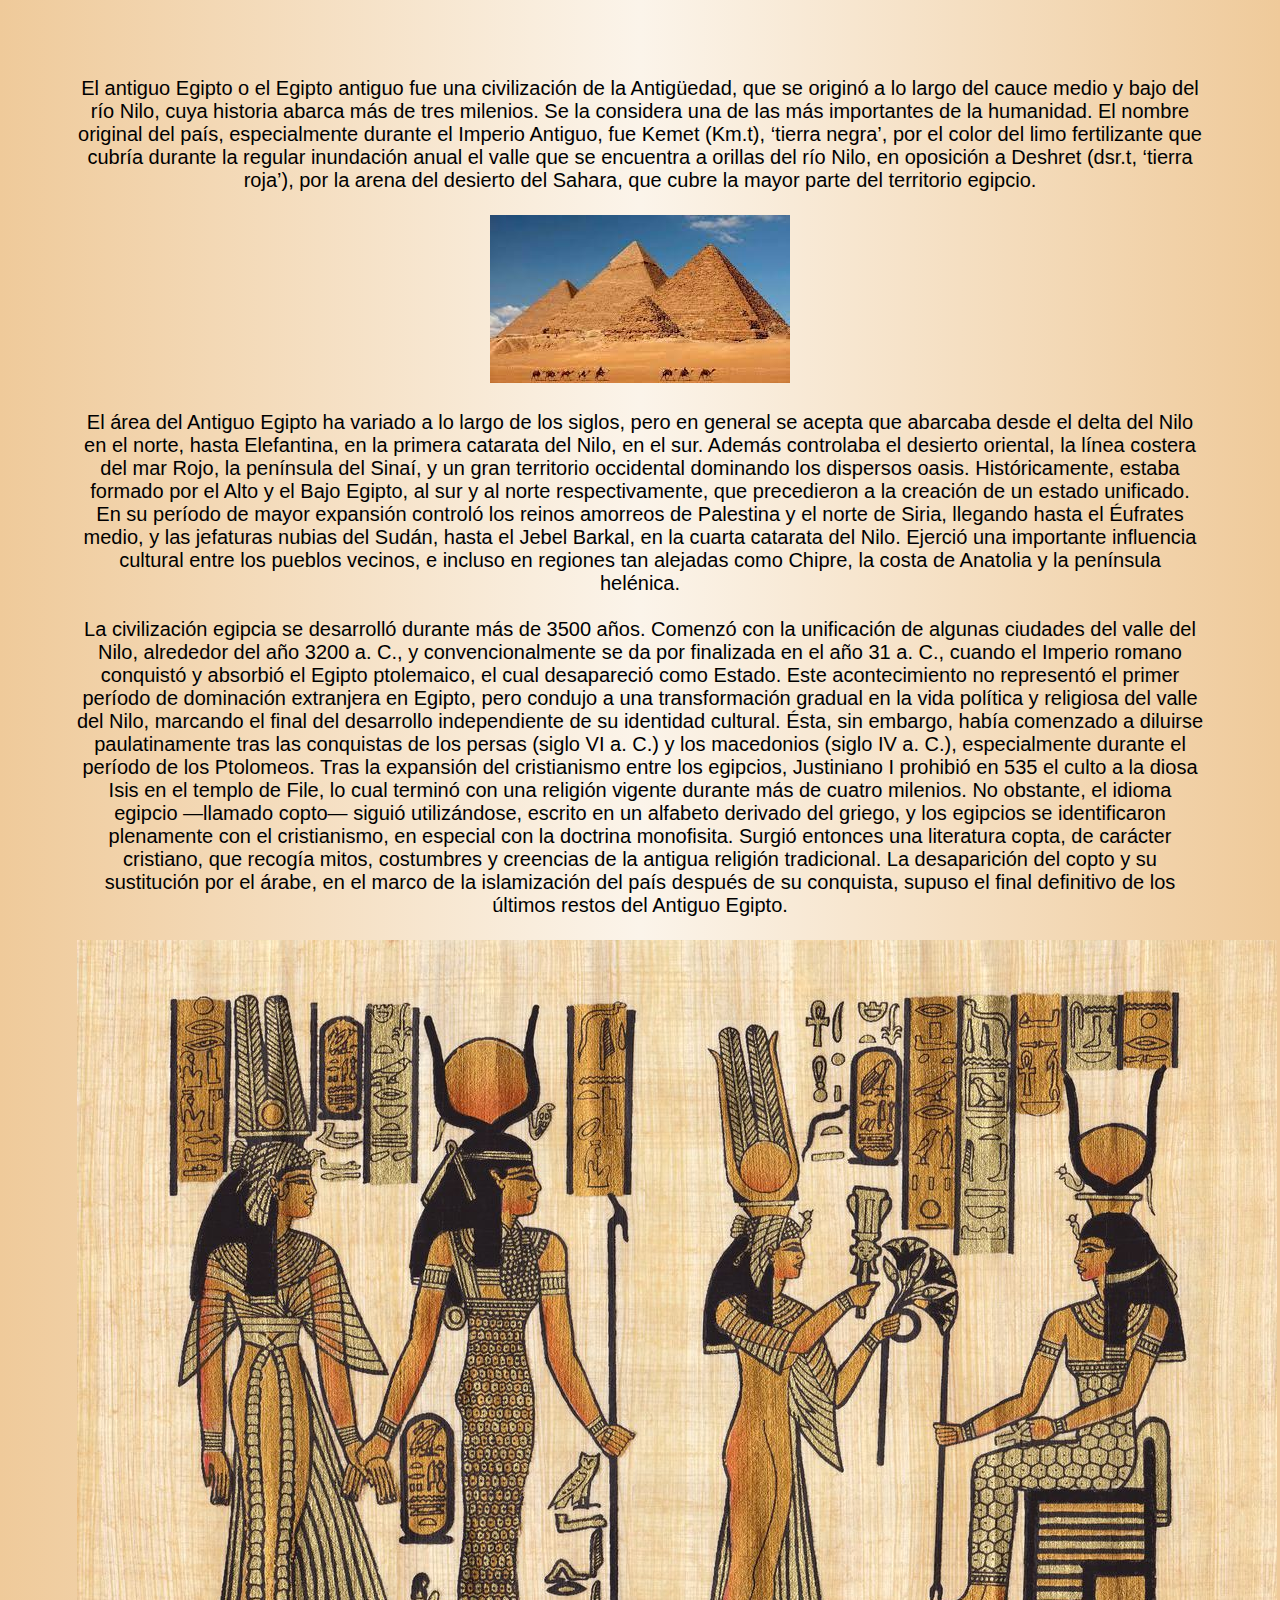
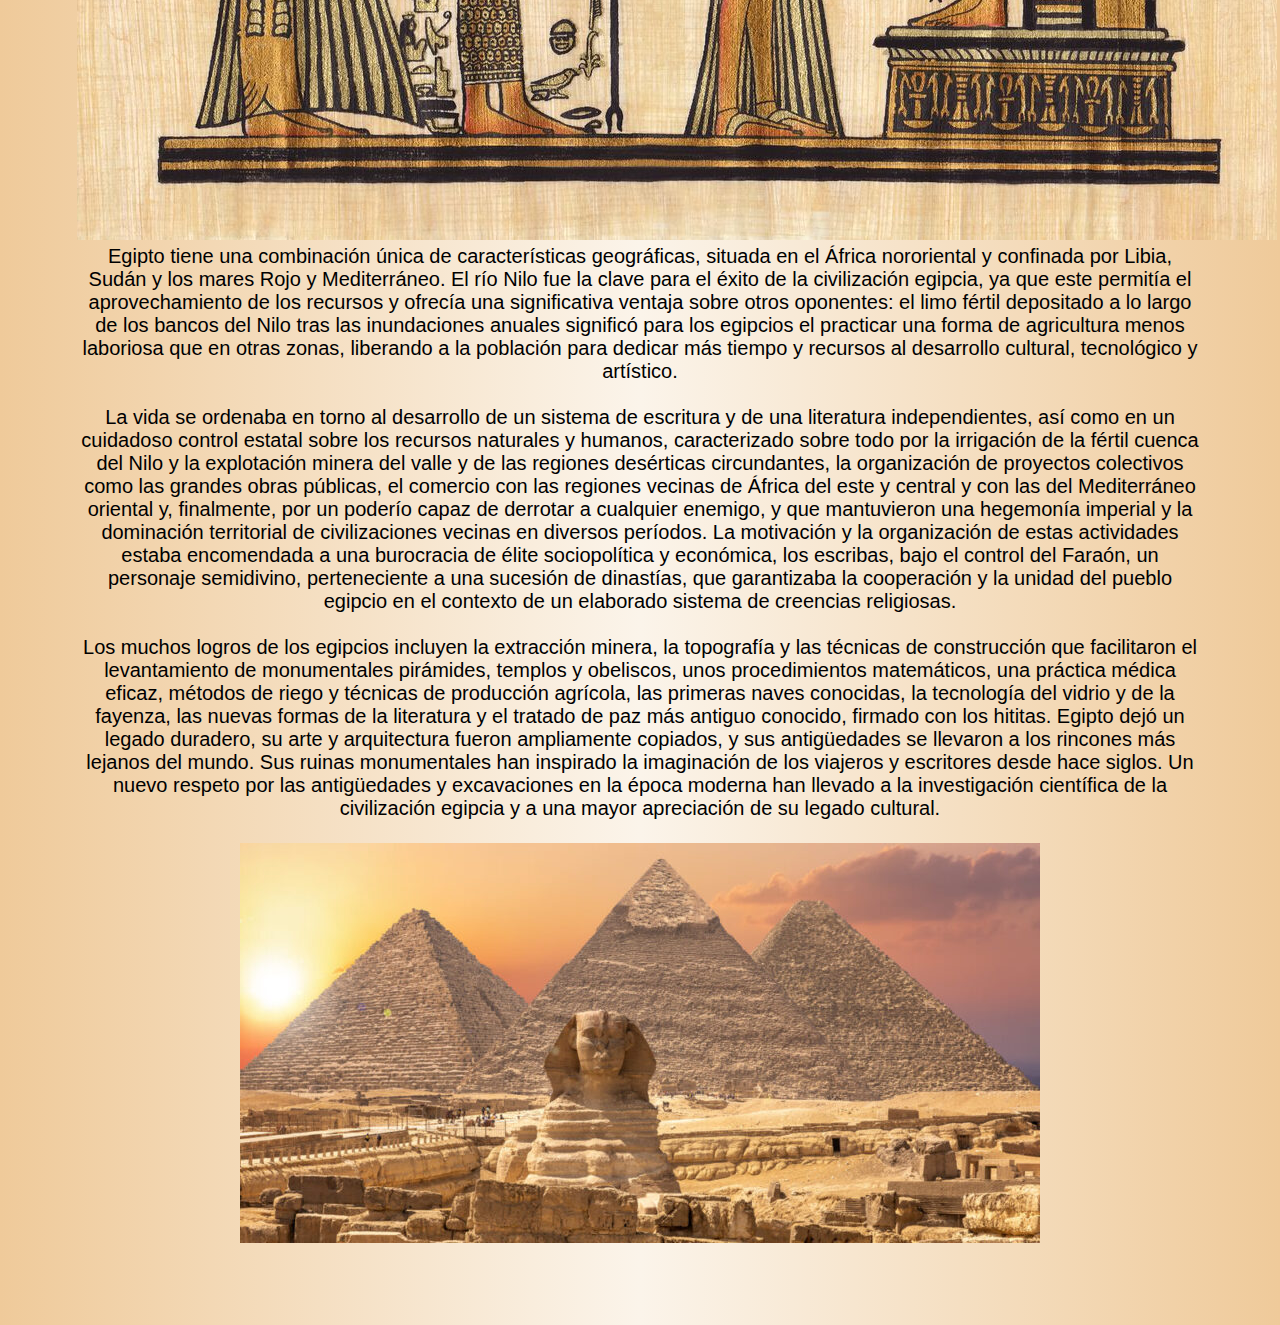
<file: PAG 2/egipto.html>
<!DOCTYPE html>
<html lang="en">
<head>
    <meta charset="UTF-8">
    <meta http-equiv="X-UA-Compatible" content="IE=edge">
    <meta name="viewport" content="width=device-width, initial-scale=1.0">
    <link rel="stylesheet" href="Assensts/css/styles.css">
    <title>Egipto</title>
</head>
<body>
    <div class=streaming>
    El antiguo Egipto o el Egipto antiguo fue una civilización de la Antigüedad, que se originó a lo largo del cauce medio y bajo del río Nilo, cuya historia abarca más de tres milenios. Se la considera una de las más importantes de la humanidad.​ El nombre original del país, especialmente durante el Imperio Antiguo, fue Kemet (Km.t), ‘tierra negra’, por el color del limo fertilizante que cubría durante la regular inundación anual el valle que se encuentra a orillas del río Nilo, en oposición a Deshret (dsr.t, ‘tierra roja’), por la arena del desierto del Sahara, que cubre la mayor parte del territorio egipcio.
<bR></bR>
<center><img src="Assensts/img/egipto1.jpg" ></center><br>
    El área del Antiguo Egipto ha variado a lo largo de los siglos, pero en general se acepta que abarcaba desde el delta del Nilo en el norte, hasta Elefantina, en la primera catarata del Nilo, en el sur. Además controlaba el desierto oriental, la línea costera del mar Rojo, la península del Sinaí, y un gran territorio occidental dominando los dispersos oasis. Históricamente, estaba formado por el Alto y el Bajo Egipto, al sur y al norte respectivamente, que precedieron a la creación de un estado unificado. En su período de mayor expansión controló los reinos amorreos de Palestina y el norte de Siria, llegando hasta el Éufrates medio, y las jefaturas nubias del Sudán, hasta el Jebel Barkal, en la cuarta catarata del Nilo. Ejerció una importante influencia cultural entre los pueblos vecinos, e incluso en regiones tan alejadas como Chipre, la costa de Anatolia y la península helénica.
    <bR></bR>   
    La civilización egipcia se desarrolló durante más de 3500 años. Comenzó con la unificación de algunas ciudades del valle del Nilo,​ alrededor del año 3200 a. C.,​ y convencionalmente se da por finalizada en el año 31 a. C., cuando el Imperio romano conquistó y absorbió el Egipto ptolemaico, el cual desapareció como Estado. Este acontecimiento no representó el primer período de dominación extranjera en Egipto, pero condujo a una transformación gradual en la vida política y religiosa del valle del Nilo, marcando el final del desarrollo independiente de su identidad cultural. Ésta, sin embargo, había comenzado a diluirse paulatinamente tras las conquistas de los persas (siglo VI a. C.) y los macedonios (siglo IV a. C.), especialmente durante el período de los Ptolomeos. Tras la expansión del cristianismo entre los egipcios, Justiniano I prohibió en 535 el culto a la diosa Isis en el templo de File, lo cual terminó con una religión vigente durante más de cuatro milenios. No obstante, el idioma egipcio —llamado copto— siguió utilizándose, escrito en un alfabeto derivado del griego, y los egipcios se identificaron plenamente con el cristianismo, en especial con la doctrina monofisita. Surgió entonces una literatura copta, de carácter cristiano, que recogía mitos, costumbres y creencias de la antigua religión tradicional. La desaparición del copto y su sustitución por el árabe, en el marco de la islamización del país después de su conquista, supuso el final definitivo de los últimos restos del Antiguo Egipto.
    <bR></bR>
    <center><img src="Assensts/img/egipto2.jpg"></center>
    Egipto tiene una combinación única de características geográficas, situada en el África nororiental y confinada por Libia, Sudán y los mares Rojo y Mediterráneo. El río Nilo fue la clave para el éxito de la civilización egipcia, ya que este permitía el aprovechamiento de los recursos y ofrecía una significativa ventaja sobre otros oponentes: el limo fértil depositado a lo largo de los bancos del Nilo tras las inundaciones anuales significó para los egipcios el practicar una forma de agricultura menos laboriosa que en otras zonas, liberando a la población para dedicar más tiempo y recursos al desarrollo cultural, tecnológico y artístico.
    <bR></bR>
    La vida se ordenaba en torno al desarrollo de un sistema de escritura y de una literatura independientes, así como en un cuidadoso control estatal sobre los recursos naturales y humanos, caracterizado sobre todo por la irrigación de la fértil cuenca del Nilo y la explotación minera del valle y de las regiones desérticas circundantes, la organización de proyectos colectivos como las grandes obras públicas, el comercio con las regiones vecinas de África del este y central y con las del Mediterráneo oriental y, finalmente, por un poderío capaz de derrotar a cualquier enemigo, y que mantuvieron una hegemonía imperial y la dominación territorial de civilizaciones vecinas en diversos períodos. La motivación y la organización de estas actividades estaba encomendada a una burocracia de élite sociopolítica y económica, los escribas, bajo el control del Faraón, un personaje semidivino, perteneciente a una sucesión de dinastías, que garantizaba la cooperación y la unidad del pueblo egipcio en el contexto de un elaborado sistema de creencias religiosas.
    <bR></bR>
    Los muchos logros de los egipcios incluyen la extracción minera, la topografía y las técnicas de construcción que facilitaron el levantamiento de monumentales pirámides, templos y obeliscos, unos procedimientos matemáticos, una práctica médica eficaz, métodos de riego y técnicas de producción agrícola, las primeras naves conocidas,​ la tecnología del vidrio y de la fayenza, las nuevas formas de la literatura y el tratado de paz más antiguo conocido, firmado con los hititas.​ Egipto dejó un legado duradero, su arte y arquitectura fueron ampliamente copiados, y sus antigüedades se llevaron a los rincones más lejanos del mundo. Sus ruinas monumentales han inspirado la imaginación de los viajeros y escritores desde hace siglos. Un nuevo respeto por las antigüedades y excavaciones en la época moderna han llevado a la investigación científica de la civilización egipcia y a una mayor apreciación de su legado cultural.
    <br><br><center> <img src="Assensts/img/egipto3.jpg"></center>
</div>
</body>
</html>
</file>
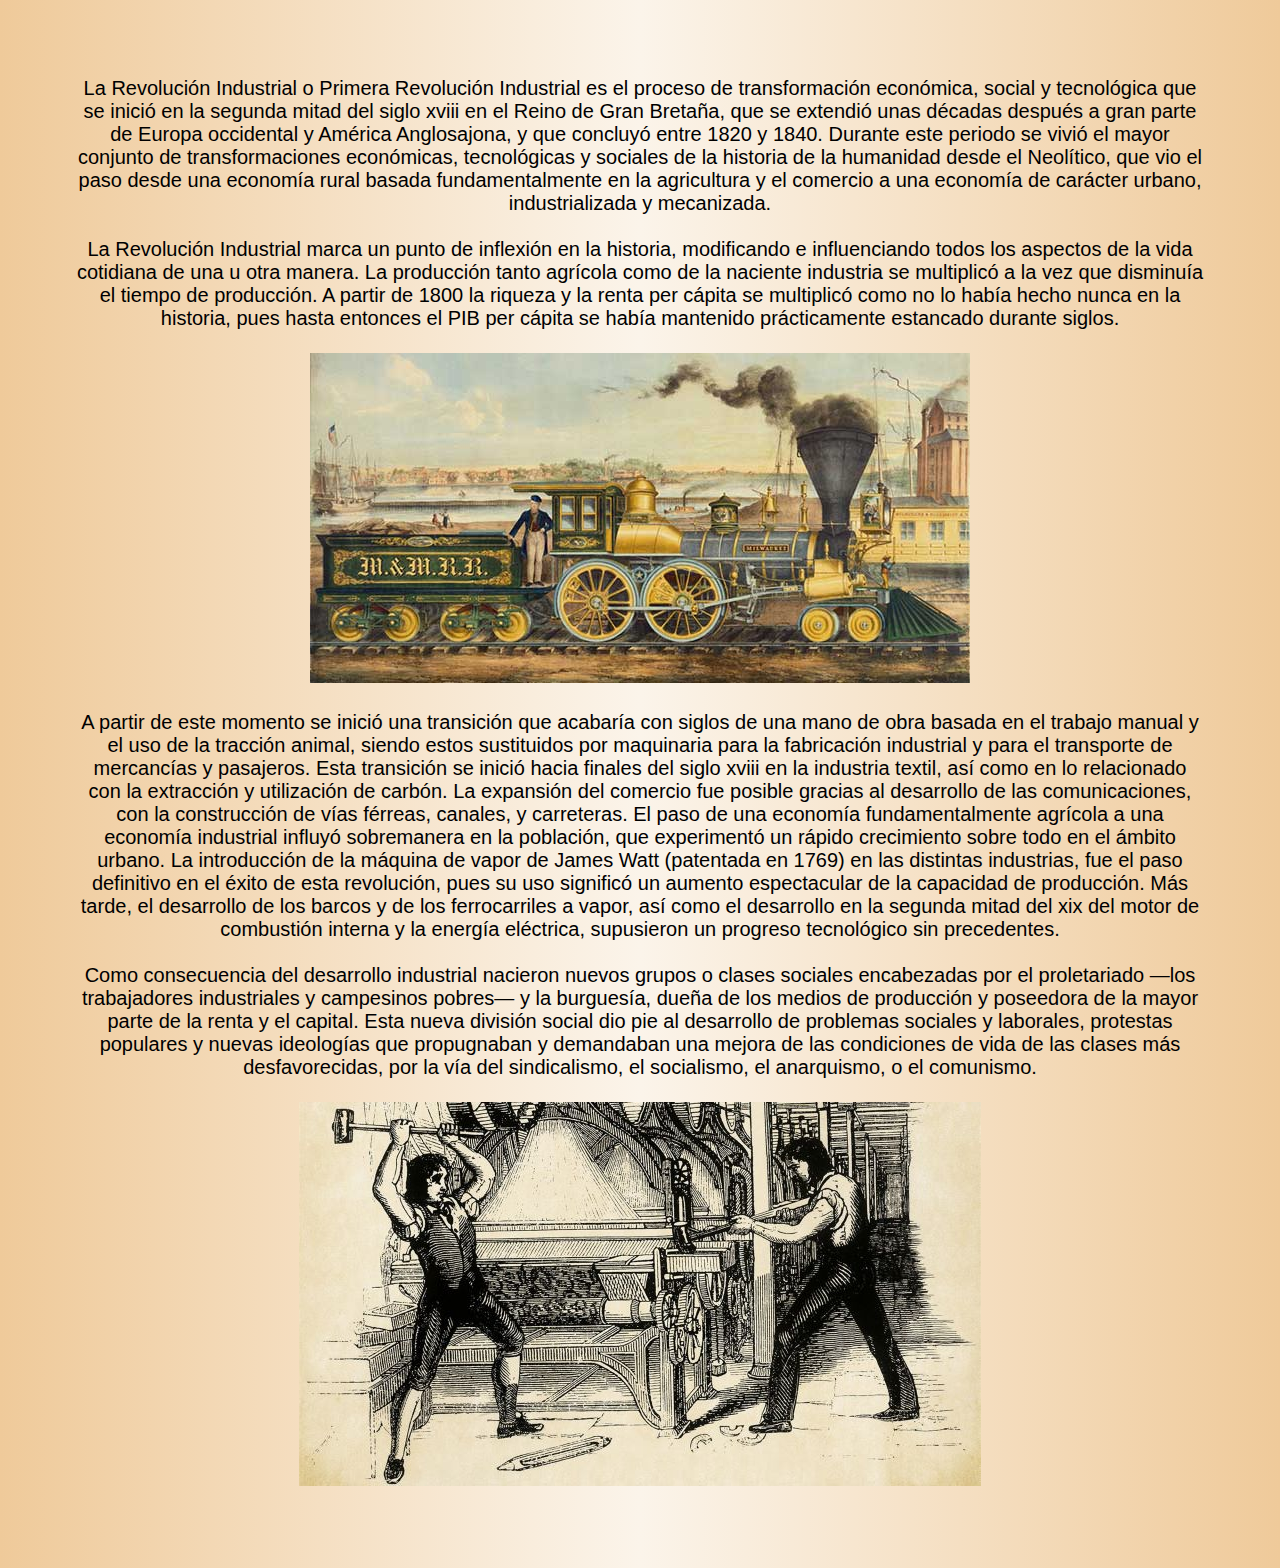
<file: PAG 2/industrial.html>
<!DOCTYPE html>
<html lang="en">
<head>
    <meta charset="UTF-8">
    <meta http-equiv="X-UA-Compatible" content="IE=edge">
    <meta name="viewport" content="width=device-width, initial-scale=1.0">
    <link rel="stylesheet" href="Assensts/css/styles.css">
    <title>Industrial</title>
</head>
<body>
    <div class="streaming">
    La Revolución Industrial o Primera Revolución Industrial es el proceso de transformación económica, social y tecnológica que se inició en la segunda mitad del siglo xviii en el Reino de Gran Bretaña, que se extendió unas décadas después a gran parte de Europa occidental y América Anglosajona, y que concluyó entre 1820 y 1840. Durante este periodo se vivió el mayor conjunto de transformaciones económicas, tecnológicas y sociales de la historia de la humanidad desde el Neolítico, que vio el paso desde una economía rural basada fundamentalmente en la agricultura y el comercio a una economía de carácter urbano, industrializada y mecanizada.
<br><br>
La Revolución Industrial marca un punto de inflexión en la historia, modificando e influenciando todos los aspectos de la vida cotidiana de una u otra manera. La producción tanto agrícola como de la naciente industria se multiplicó a la vez que disminuía el tiempo de producción. A partir de 1800 la riqueza y la renta per cápita se multiplicó como no lo había hecho nunca en la historia, pues hasta entonces el PIB per cápita se había mantenido prácticamente estancado durante siglos.
<br><br>
<center><img src="Assensts/img/indus1.jpg"></center><br>
A partir de este momento se inició una transición que acabaría con siglos de una mano de obra basada en el trabajo manual y el uso de la tracción animal, siendo estos sustituidos por maquinaria para la fabricación industrial y para el transporte de mercancías y pasajeros. Esta transición se inició hacia finales del siglo xviii en la industria textil, así como en lo relacionado con la extracción y utilización de carbón. La expansión del comercio fue posible gracias al desarrollo de las comunicaciones, con la construcción de vías férreas, canales, y carreteras. El paso de una economía 
fundamentalmente agrícola a una economía industrial influyó sobremanera en la población, que experimentó un rápido crecimiento sobre todo en el ámbito urbano. La introducción de la máquina de vapor de James Watt (patentada en 1769) en las distintas industrias, fue el paso definitivo en el éxito de esta revolución, pues su uso significó un aumento espectacular de la capacidad de producción. Más tarde, el desarrollo de los barcos y de los ferrocarriles a vapor, así como el desarrollo en la segunda mitad del xix del motor de combustión interna y la energía eléctrica, supusieron un progreso tecnológico sin precedentes.
<br><br>
Como consecuencia del desarrollo industrial nacieron nuevos grupos o clases sociales encabezadas por el proletariado —los trabajadores industriales y campesinos pobres— y la burguesía, dueña de los medios de producción y poseedora de la mayor parte de la renta y el capital. Esta nueva división social dio pie al desarrollo de problemas sociales y laborales, protestas populares y nuevas ideologías que propugnaban y demandaban una mejora de las condiciones de vida de las clases más desfavorecidas, por la vía del sindicalismo, el socialismo, el anarquismo, o el comunismo.<br><br>
<center><img src="Assensts/img/indus2.jpg"></center>
</div>
</body>
</html>
</file>
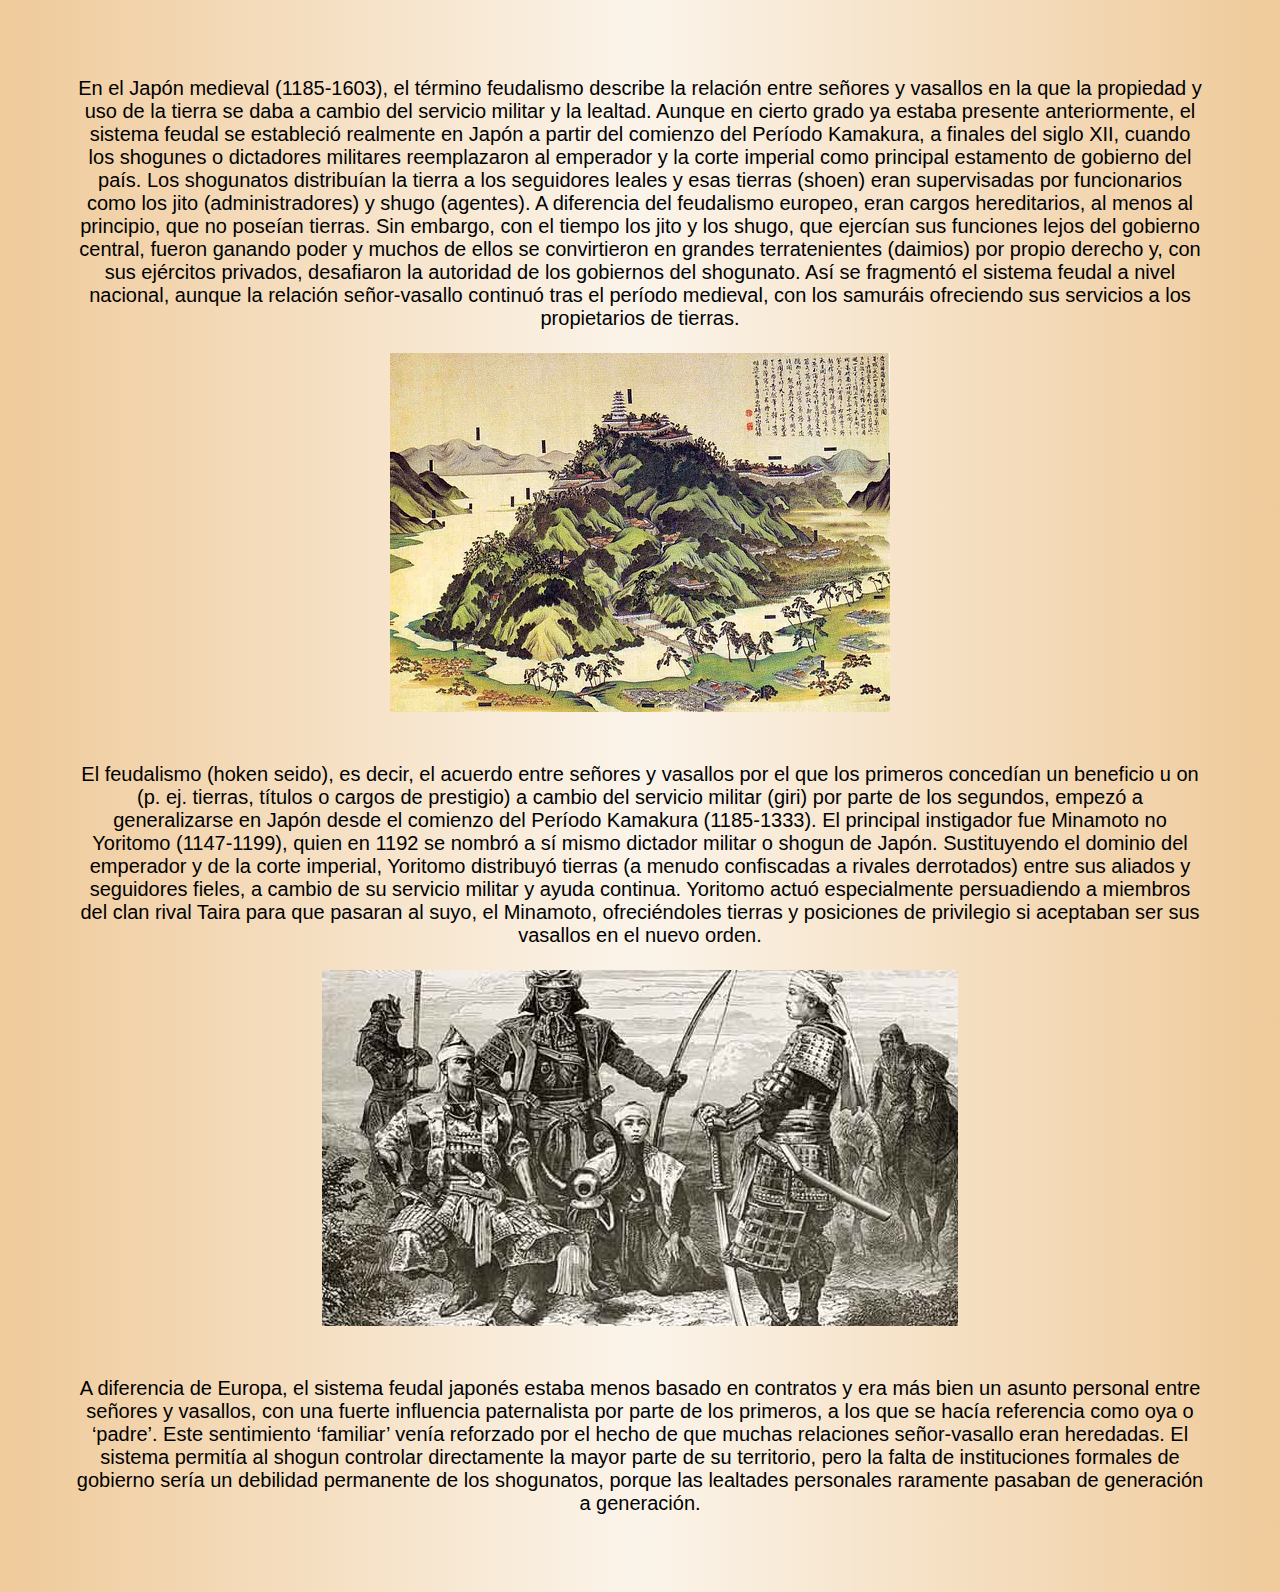
<file: PAG 2/japon.html>
<!DOCTYPE html>
<html lang="en">
<head>
    <meta charset="UTF-8">
    <meta http-equiv="X-UA-Compatible" content="IE=edge">
    <meta name="viewport" content="width=device-width, initial-scale=1.0">
    <link rel="stylesheet" href="Assensts/css/styles.css">
    <title>Japon</title>
</head>
<body>

    <div class="streaming">
    En el Japón medieval (1185-1603), el término feudalismo describe la relación entre señores y vasallos en la que la propiedad y uso de la tierra se daba a cambio del servicio militar y la lealtad. Aunque en cierto grado ya estaba presente anteriormente, el sistema feudal se estableció realmente en Japón a partir del comienzo del Período Kamakura, a finales del siglo XII, cuando los shogunes o dictadores militares reemplazaron al emperador y la corte imperial como principal estamento de gobierno del país. Los shogunatos distribuían la tierra a los seguidores leales y esas tierras (shoen) eran supervisadas por funcionarios como los jito (administradores) y shugo (agentes). A diferencia del feudalismo europeo, eran cargos hereditarios, al menos al principio, que no poseían tierras. Sin embargo, con el tiempo los jito y los shugo, que ejercían sus funciones lejos del gobierno central, fueron ganando poder y muchos de ellos se convirtieron en grandes terratenientes (daimios) por propio derecho y, con sus ejércitos privados, desafiaron la autoridad de los gobiernos del shogunato. Así se fragmentó el sistema feudal a nivel nacional, aunque la relación señor-vasallo continuó tras el período medieval, con los samuráis ofreciendo sus servicios a los propietarios de tierras.
<br><br>
<center><img src="Assensts/img/japon1.jpg"></center><br><br>
    El feudalismo (hoken seido), es decir, el acuerdo entre señores y vasallos por el que los primeros concedían un beneficio u on (p. ej. tierras, títulos o cargos de prestigio) a cambio del servicio militar (giri) por parte de los segundos, empezó a generalizarse en Japón desde el comienzo del Período Kamakura (1185-1333). El principal instigador fue Minamoto no Yoritomo (1147-1199), quien en 1192 se nombró a sí mismo dictador militar o shogun de Japón. Sustituyendo el dominio del emperador y de la corte imperial, Yoritomo distribuyó tierras (a menudo confiscadas a rivales derrotados) entre sus aliados y seguidores fieles, a cambio de su servicio militar y ayuda continua. Yoritomo actuó especialmente persuadiendo a miembros del clan rival Taira para que pasaran al suyo, el Minamoto, ofreciéndoles tierras y posiciones de privilegio si aceptaban ser sus vasallos en el nuevo orden.
<br><br>
<center><img src="Assensts/img/japon2.jpg"></center><br><br>
    A diferencia de Europa, el sistema feudal japonés estaba menos basado en contratos y era más bien un asunto personal entre señores y vasallos, con una fuerte influencia paternalista por parte de los primeros, a los que se hacía referencia como oya o ‘padre’. Este sentimiento ‘familiar’ venía reforzado por el hecho de que muchas relaciones señor-vasallo eran heredadas. El sistema permitía al shogun controlar directamente la mayor parte de su territorio, pero la falta de instituciones formales de gobierno sería un debilidad permanente de los shogunatos, porque las lealtades personales raramente pasaban de generación a generación.
</div>
</body>
</html>
</file>
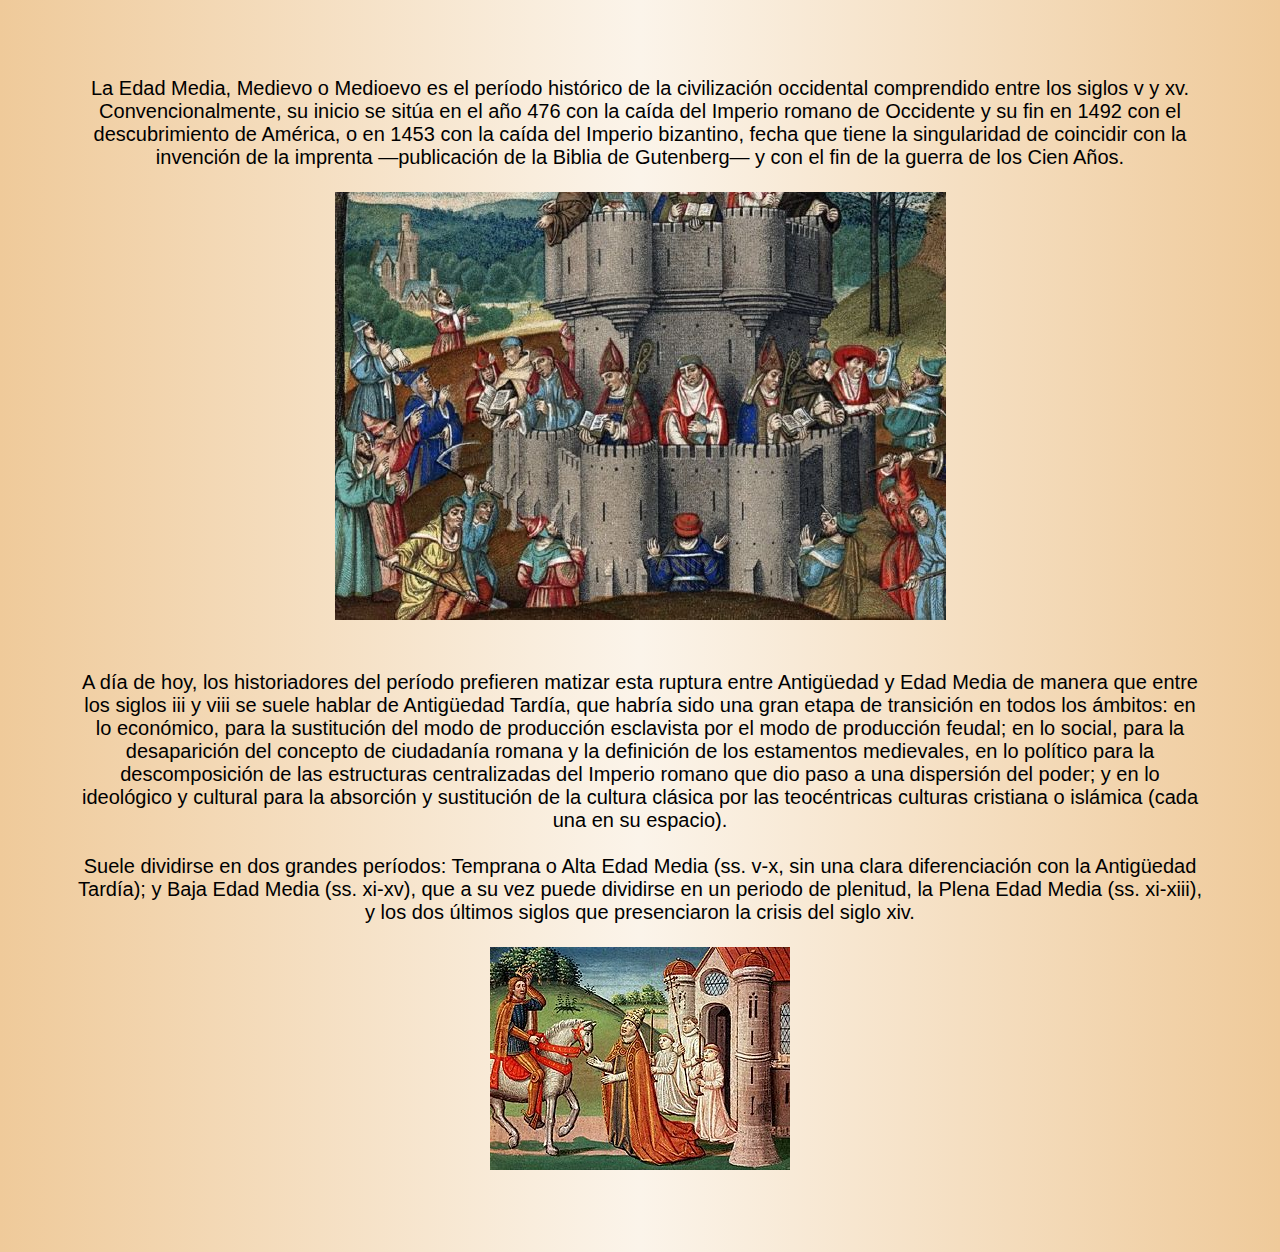
<file: PAG 2/medieval.html>
<!DOCTYPE html>
<html lang="en">
<head>
    <meta charset="UTF-8">
    <meta http-equiv="X-UA-Compatible" content="IE=edge">
    <meta name="viewport" content="width=device-width, initial-scale=1.0">
    <link rel="stylesheet" href="Assensts/css/styles.css">
    <title>Medieval</title>
</head>
<body>
    <div class="streaming">
    La Edad Media, Medievo o Medioevo es el período histórico de la civilización occidental comprendido entre los siglos v y xv. Convencionalmente, su inicio se sitúa en el año 476 con la caída del Imperio romano de Occidente y su fin en 1492 con el descubrimiento de América,​ o en 1453 con la caída del Imperio bizantino, fecha que tiene la singularidad de coincidir con la invención de la imprenta —publicación de la Biblia de Gutenberg— y con el fin de la guerra de los Cien Años.
<br><br>
<center><img src="Assensts/img/medieval1.jpg"></center><br><br>
A día de hoy, los historiadores del período prefieren matizar esta ruptura entre Antigüedad y Edad Media de manera que entre los siglos iii y viii se suele hablar de Antigüedad Tardía, que habría sido una gran etapa de transición en todos los ámbitos: en lo económico, para la sustitución del modo de producción esclavista por el modo de producción feudal; en lo social, para la desaparición del concepto de ciudadanía romana y la definición de los estamentos medievales, en lo político para la descomposición de las estructuras centralizadas del Imperio romano que dio paso a una dispersión del poder; y en lo ideológico y cultural para la absorción y sustitución de la cultura clásica por las teocéntricas culturas cristiana o islámica (cada una en su espacio).
<br><br>
Suele dividirse en dos grandes períodos: Temprana o Alta Edad Media (ss. v-x, sin una clara diferenciación con la Antigüedad Tardía); y Baja Edad Media (ss. xi-xv), que a su vez puede dividirse en un periodo de plenitud, la Plena Edad Media (ss. xi-xiii), y los dos últimos siglos que presenciaron la crisis del siglo xiv.
<br><br><center><img src="Assensts/img/medieval2.jpg"</center>
</div>
</body>
</html>
</file>
<file: PAG 2/Assensts/css/styles.css>
::-webkit-scrollbar {
    display: none;
}
*{
    margin: 0px;
    padding: 0px; 
   }


.html{
    
    color: rgb(123, 161, 219, 0.863);
    font-size: 14pt;
    scroll-behavior: smooth;
    overflow:hidden;
}

.header{
    display: table;
    width: 100%;
    height: 10px;
    background-color: rgba(6, 139, 248, 0.61);
    background-image: url(../img/Banner.jpg);
    background-size: 100% 100%;
    background-repeat: no-repeat;
}

.header h1{
    color:rgb(0, 0, 0);
    text-align: center;
    line-height: 300%;
    font-family: 'Lucida Sans', 'Lucida Sans Regular', 'Lucida Grande', 'Lucida Sans Unicode', Geneva, Verdana, sans-serif;
    font-size: 70px;
    bottom: 0%;
}

.streaming{
    color: black;
    background: linear-gradient(90deg, rgba(239,202,154,1) 0%, rgba(251,244,234,1) 50%, rgba(239,202,154,1) 100%);
    font-family: 'Franklin Gothic Medium', 'Arial Narrow', Arial, sans-serif;
    font-size: 20px;
    text-align: center;
    padding: 6%;
}

.streaming h2{
    text-align: center;
    line-height: 300%;
    font-family: 'Lucida Sans', 'Lucida Sans Regular', 'Lucida Grande', 'Lucida Sans Unicode', Geneva, Verdana, sans-serif;
}

.footer{
    width: 100%;
    height: 100%;
    background-color:rgb(87, 50, 20);
    color: rgb(216, 216, 221);
    text-align: center;
}
</file>
